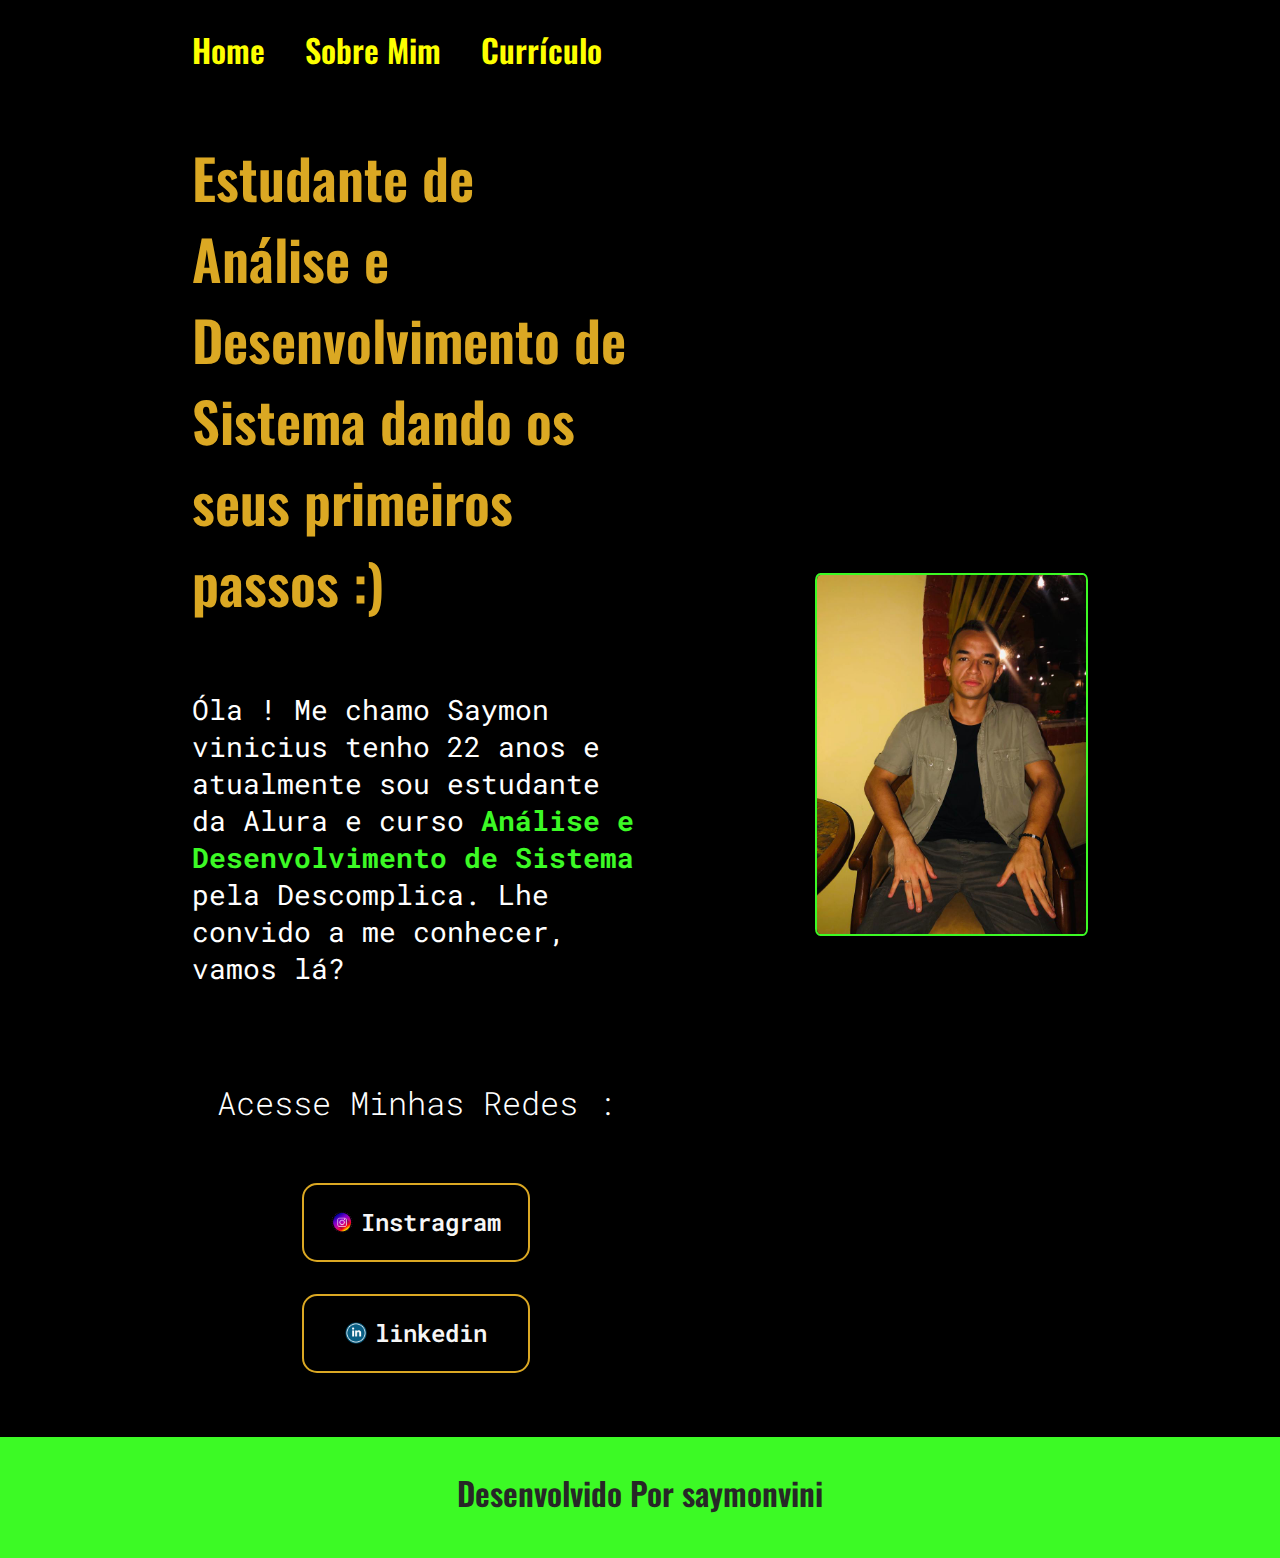
<file: index.html>
<!DOCTYPE html>
<html lang="pt-br">
<head>
    <meta charset="UTF-8">
    <meta http-equiv="X-UA-Compatible" content="IE=edge">
    <meta name="viewport" content="width=device-width, initial-scale=1.0">
    <title>Home</title>
    <link rel="stylesheet" href="./styles/style.css">
</head>
<body>
    <header class="cabecalho">
        <nav class="cabecalho__link">
            <a class="cabecalho__link_p" href="index.html">Home</a>
            <a class="cabecalho__link_p" href="about.html">Sobre Mim</a>
            <a class="cabecalho__link_p" href="other.html">Currículo</a>
        </nav>
    </header>
    <main class="apresentacao">
        <section class="apresentacao__sessao">
        <h1 class="titulos__principal">Estudante de Análise e Desenvolvimento de Sistema dando os seus primeiros passos :) </h1>
        <p class="titulo__texto">Óla ! Me chamo Saymon vinicius tenho 22 anos e atualmente sou estudante da Alura e curso <strong> Análise e Desenvolvimento de Sistema</strong> pela Descomplica. Lhe convido a me conhecer, vamos lá?</p>
        <div class="apresentacao__img">
            <h2 class="titulo__img">Acesse Minhas Redes :</h2>
            <a class="titulo__links" href="https://www.instagram.com/saymonvini/?next=%2F">
                <img class="images__links" src="./images/instagram_png.png">Instragram
            </a>
            <a class="titulo__links" href="https://www.linkedin.com/in/saymon-vinicius-aa4224240/">
                <img class="images__links" src="./images/linkedin_png.png">linkedin
            </a>
        </div>
        </section>
    <img class="apresentacao__foto1" src="./images/WhatsApp Image 2023-02-05 at 18.34.44.jpeg" alt="Foto de Saymon e Kelly">
    </main>
    <footer class="rodape">
        <p>Desenvolvido Por saymonvini</p>
    </footer>
</body>
</html>
</file>
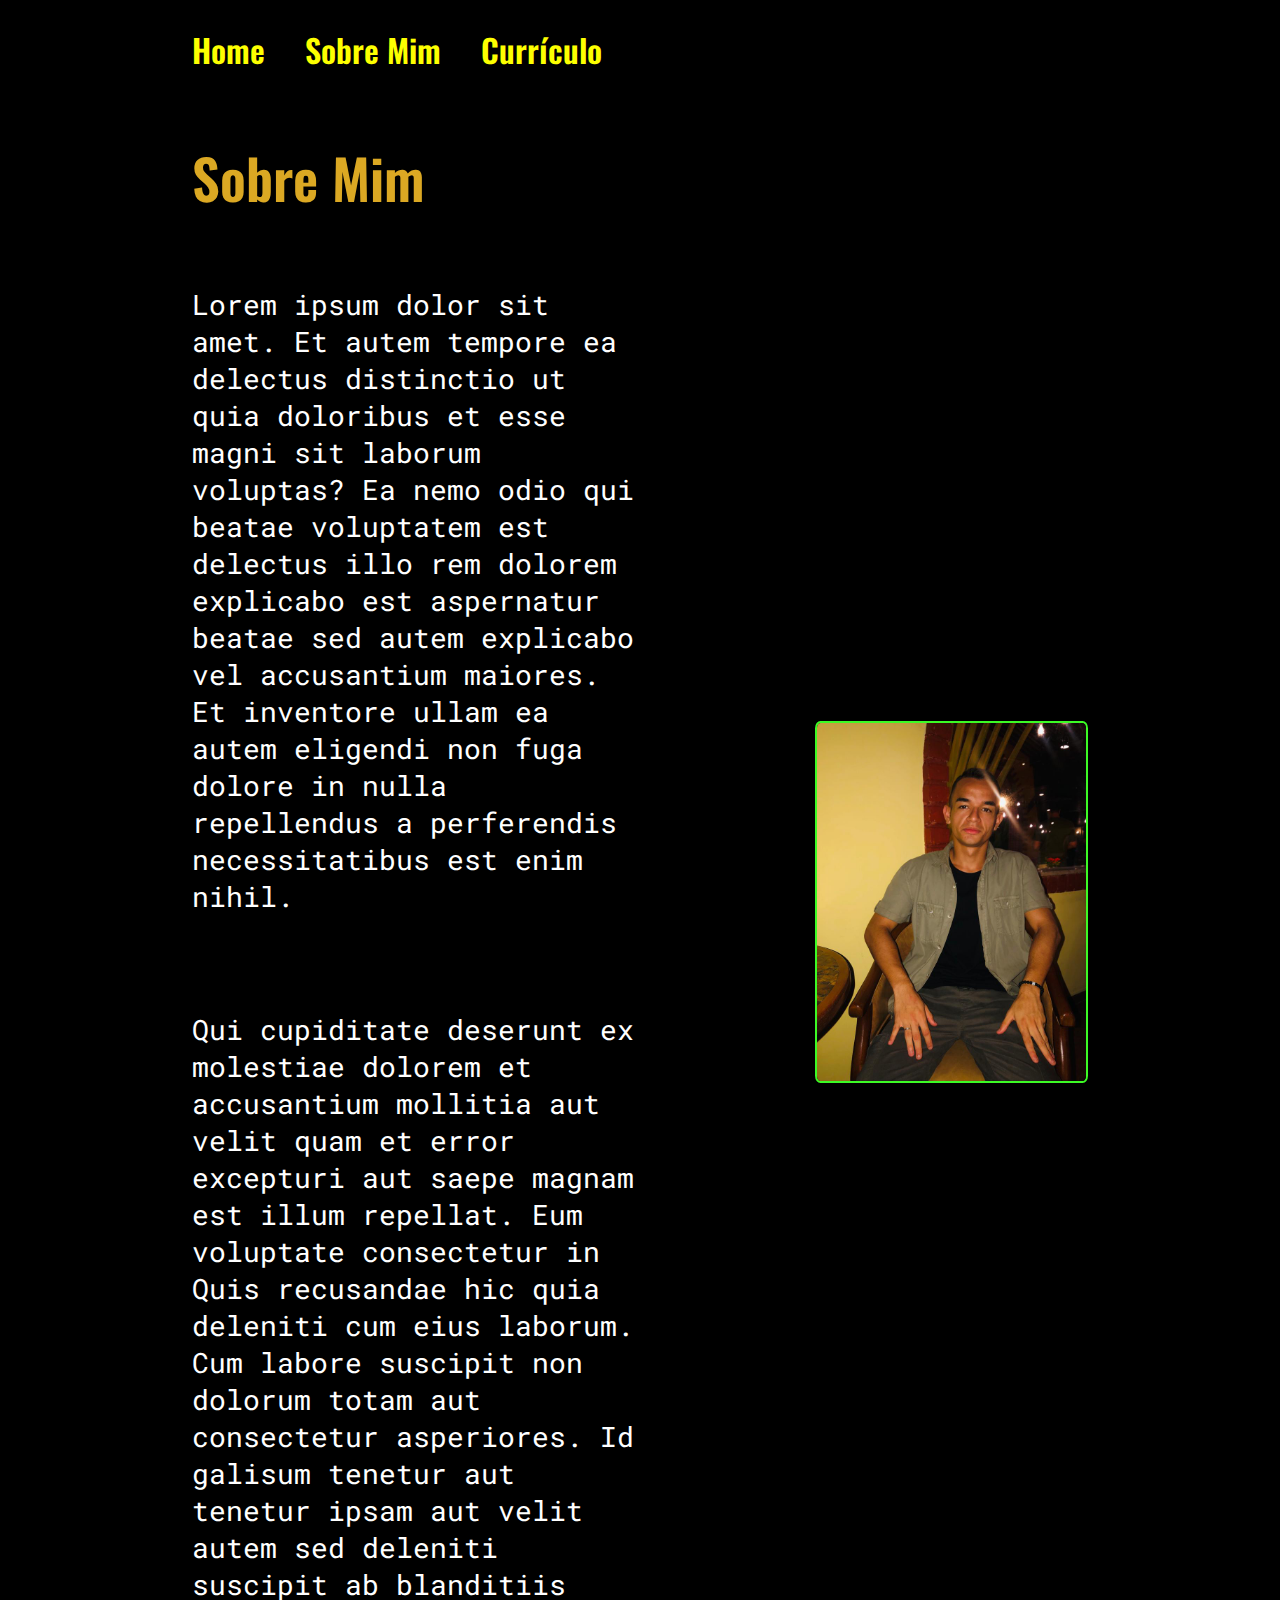
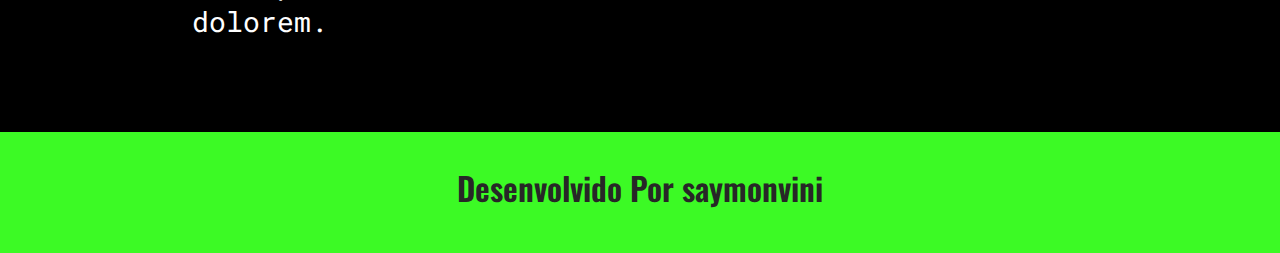
<file: about.html>
<!DOCTYPE html>
<html lang="pt-br">
<head>
    <meta charset="UTF-8">
    <meta http-equiv="X-UA-Compatible" content="IE=edge">
    <meta name="viewport" content="width=device-width, initial-scale=1.0">
    <title>Sobre Mim</title>
    <link rel="stylesheet" href="./styles/style.css">
</head>
<body>
    <header class="cabecalho">
        <nav class="cabecalho__link">
            <a class="cabecalho__link_p" href="index.html">Home</a>
            <a class="cabecalho__link_p" href="about.html">Sobre Mim</a>
            <a class="cabecalho__link_p" href="other.html">Currículo</a>
        </nav>
    </header>
    <main class="apresentacao"> 
        <section class="apresentacao__sessao">
        <h1 class="titulos__principal">Sobre Mim</h1>
        <p class="titulo__texto"> Lorem ipsum dolor sit amet. Et autem tempore ea delectus distinctio ut quia doloribus et esse magni sit laborum voluptas? Ea nemo odio qui beatae voluptatem est delectus illo rem dolorem explicabo est aspernatur beatae sed autem explicabo vel accusantium maiores. Et inventore ullam ea autem eligendi non fuga dolore in nulla repellendus a perferendis necessitatibus est enim nihil.</p>
        <p class="titulo__texto"> Qui cupiditate deserunt ex molestiae dolorem et accusantium mollitia aut velit quam et error excepturi aut saepe magnam est illum repellat. Eum voluptate consectetur in Quis recusandae hic quia deleniti cum eius laborum. Cum labore suscipit non dolorum totam aut consectetur asperiores. Id galisum tenetur aut tenetur ipsam aut velit autem sed deleniti suscipit ab blanditiis dolorem.</p>
        </section>
        <img class="apresentacao__foto1" src="./images/WhatsApp Image 2023-02-05 at 18.34.44.jpeg" alt="Foto de Saymon">
    </main>
    <footer class="rodape">
        <p>Desenvolvido Por saymonvini</p>
    </footer>
</body>
</html>
</file>
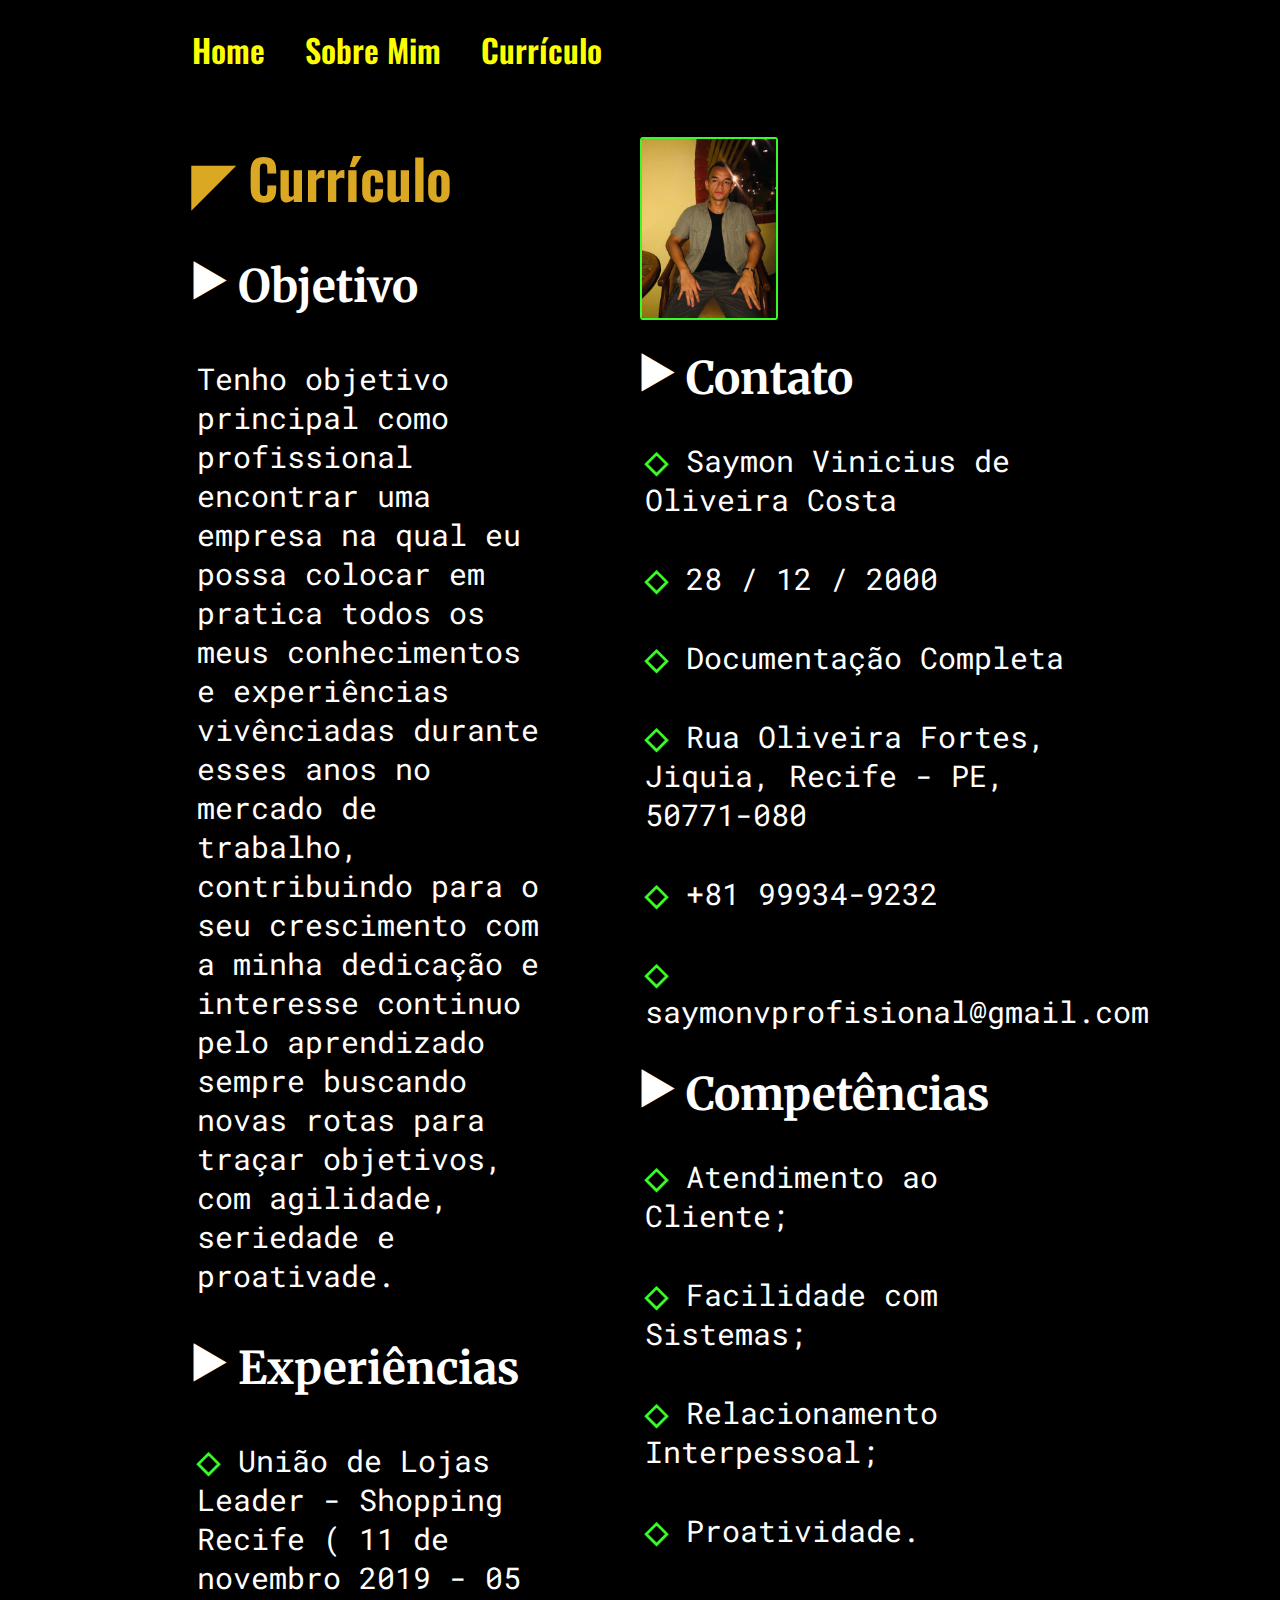
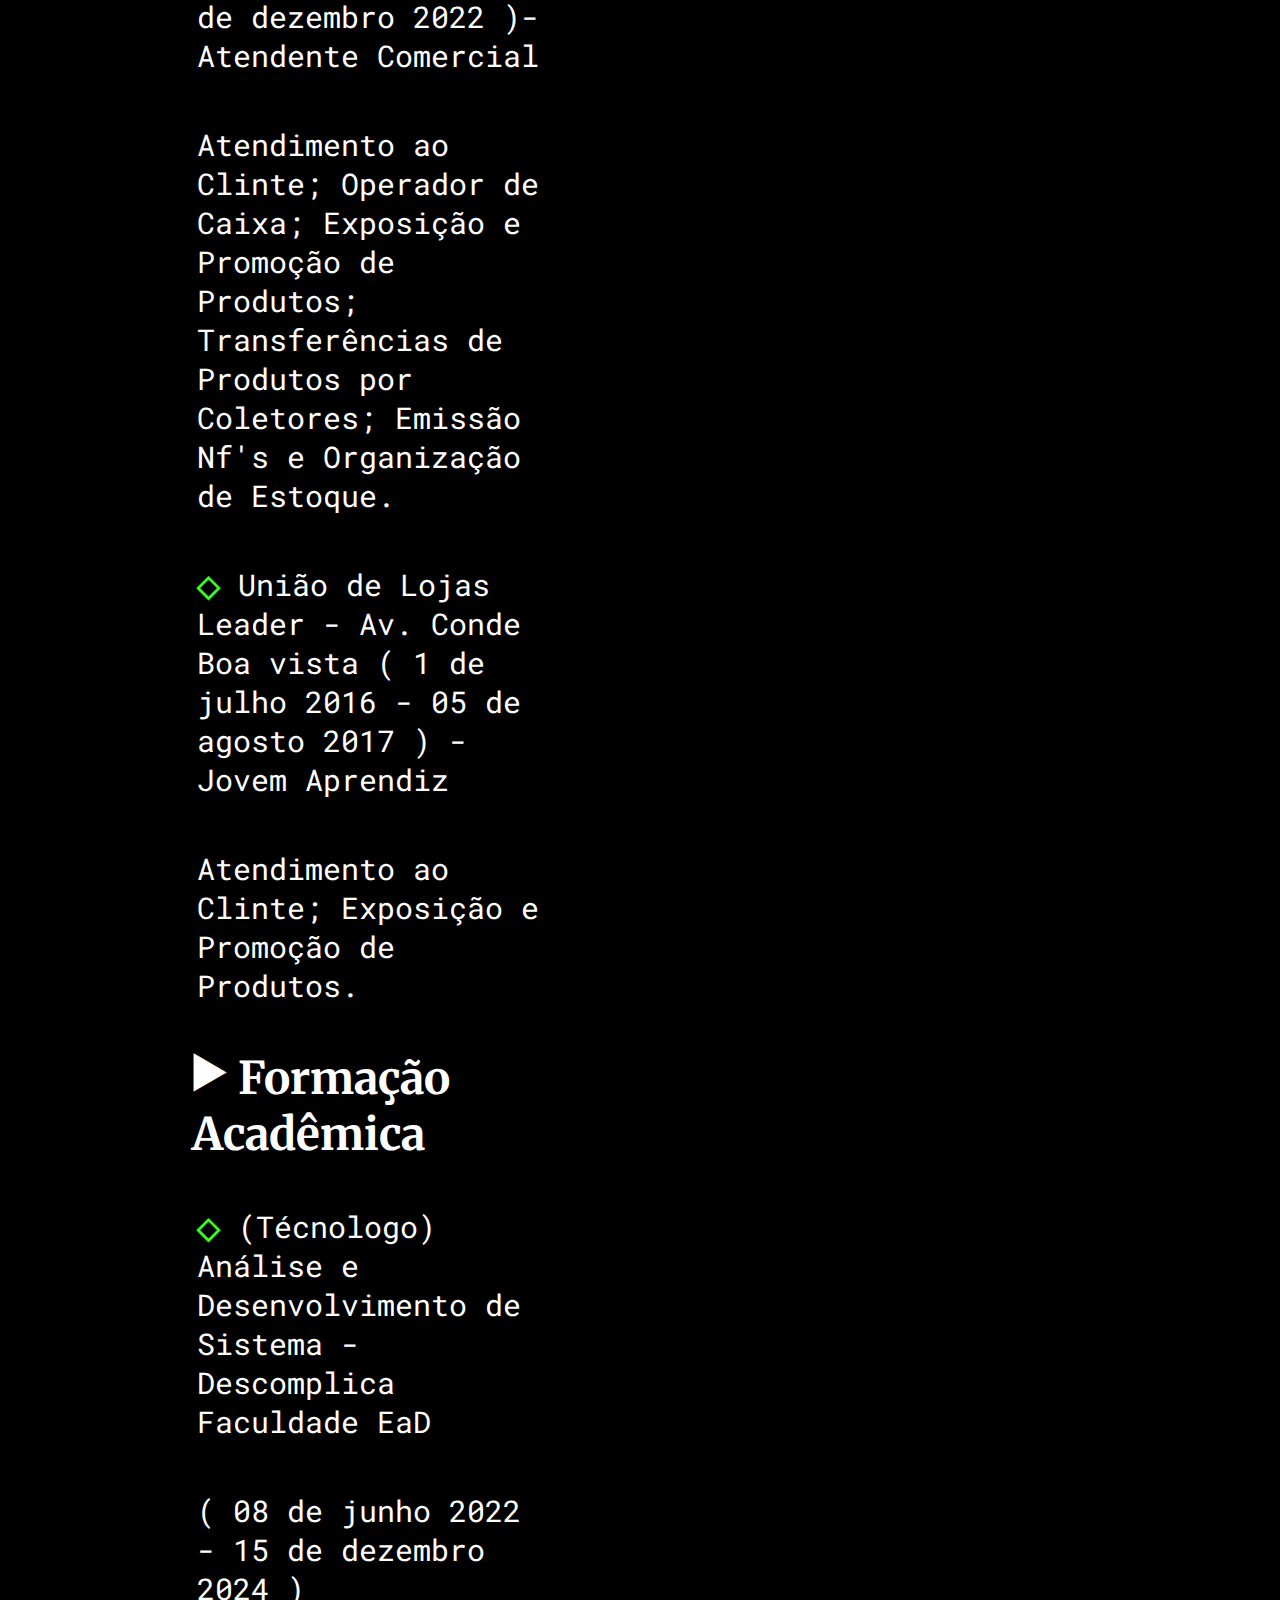
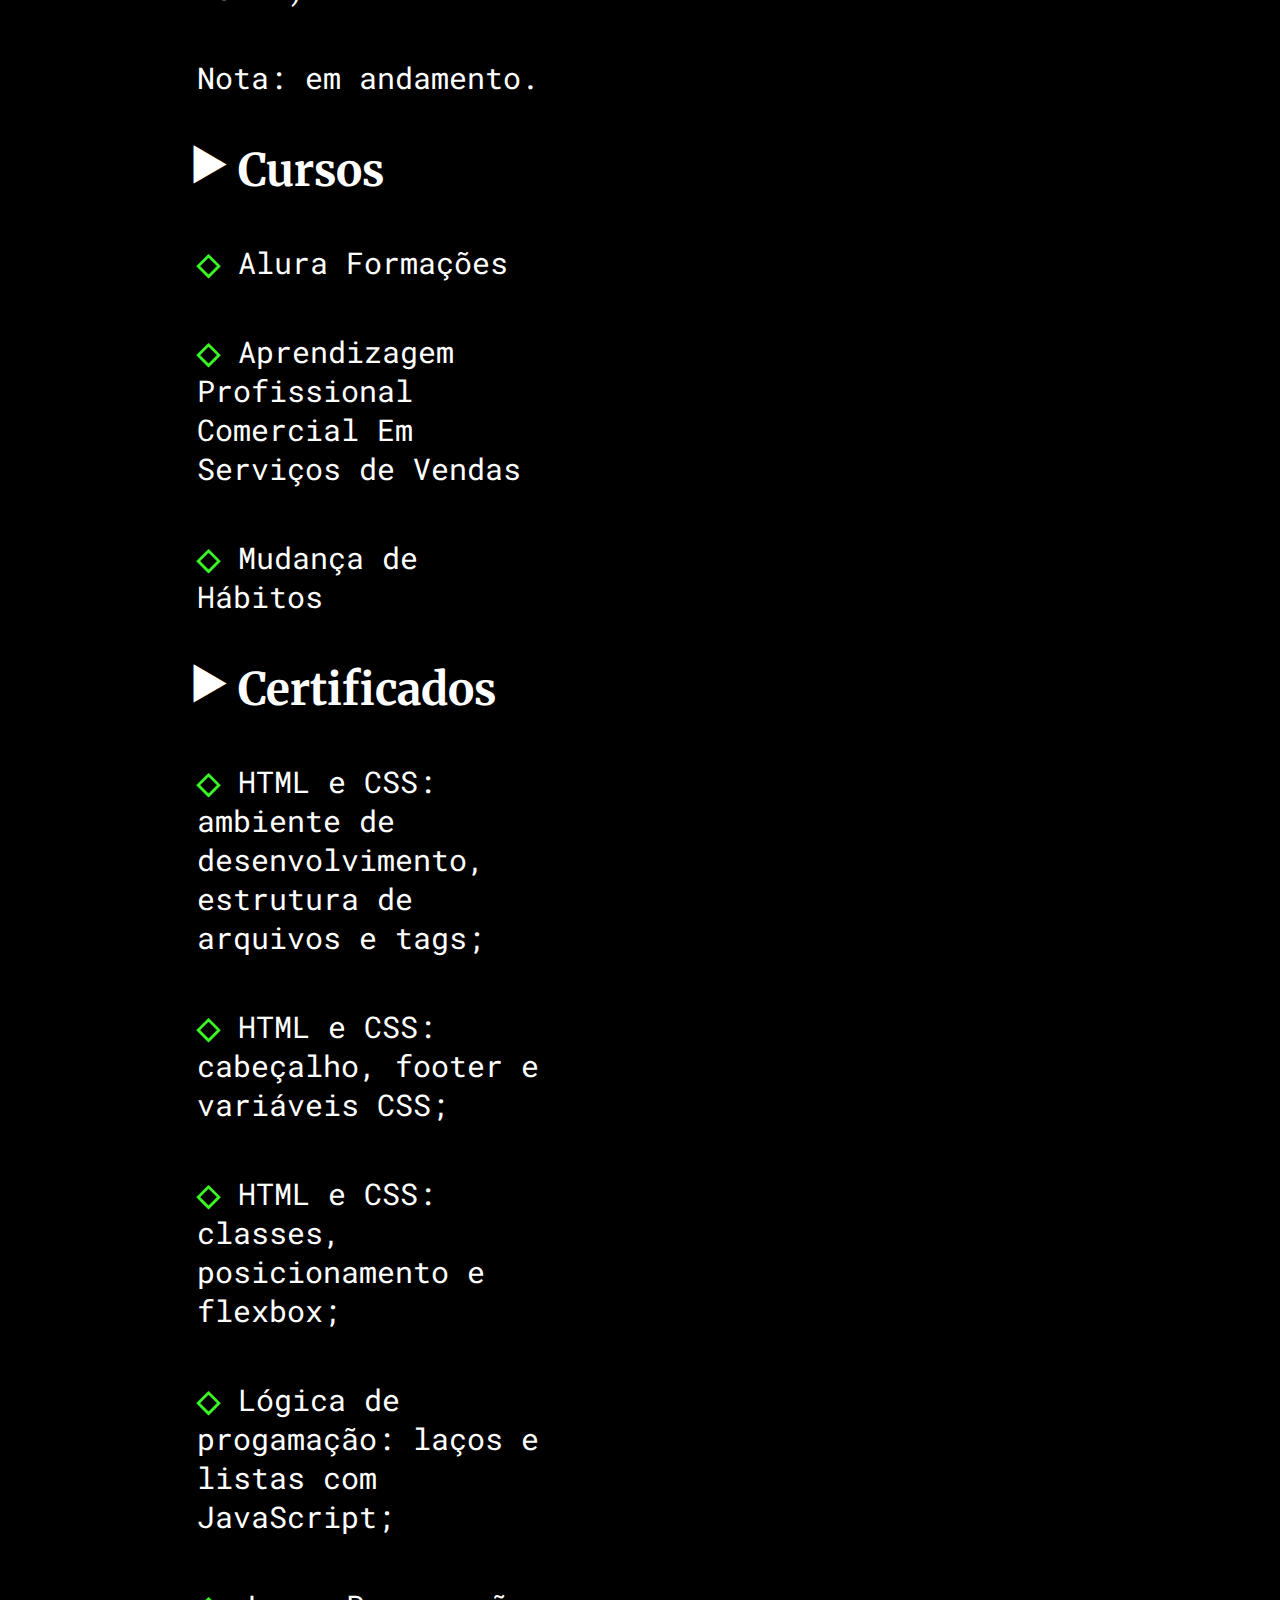
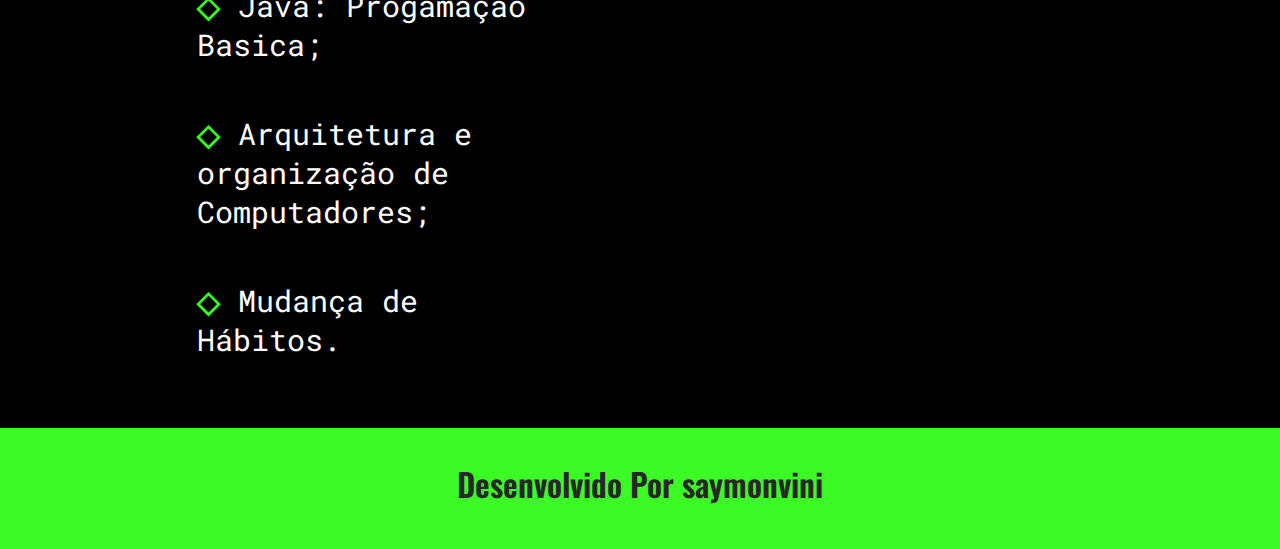
<file: other.html>
<!DOCTYPE html>
<html lang="pt-br">
<head>
    <meta charset="UTF-8">
    <meta http-equiv="X-UA-Compatible" content="IE=edge">
    <meta name="viewport" content="width=device-width, initial-scale=1.0">
    <title>Currículo</title>
    <link rel="stylesheet" href="./styles/style.css">
</head>
<body>
    <header class="cabecalho">
        <nav class="cabecalho__link">
            <a class="cabecalho__link_p" href="index.html">Home</a>
            <a class="cabecalho__link_p" href="about.html">Sobre Mim</a>
            <a class="cabecalho__link_p" href="other.html">Currículo</a>
        </nav>
    </header>
    <main class="apresentacao__curriculo">
        <section class="aprensetacao__estrutura">
            <h1 class="titulos__principal"> &#9700; Currículo</h1>
            <h2 class="titulos__primarios"> &#9654; Objetivo</h2>
            <p class="titulos__secundarios">Tenho objetivo principal como profissional encontrar uma empresa na qual eu possa colocar em pratica todos os meus conhecimentos e experiências vivênciadas durante esses anos no mercado de trabalho, contribuindo para o seu crescimento com a minha dedicação e interesse continuo pelo aprendizado sempre buscando novas rotas para traçar objetivos, com agilidade, seriedade e proativade. </p>

            <h2 class="titulos__primarios">&#9654; Experiências</h2>

            <p class="titulos__secundarios"><strong>&#9671;</strong> União de Lojas Leader - Shopping Recife ( 11 de novembro 2019 - 05 de dezembro 2022 )- Atendente Comercial</p>

            <p class="titulos__secundarios">Atendimento ao Clinte; Operador de Caixa; Exposição e Promoção de Produtos; Transferências de Produtos por Coletores; Emissão Nf's e Organização de Estoque.</p>

            <p class="titulos__secundarios"><strong>&#9671;</strong> União de Lojas Leader - Av. Conde Boa vista
            ( 1 de julho 2016 - 05 de agosto 2017 ) - Jovem Aprendiz</p>

            <p class="titulos__secundarios">Atendimento ao Clinte; Exposição e Promoção de Produtos.</p>

            <h2 class="titulos__primarios">&#9654; Formação Acadêmica</h2>

            <p class="titulos__secundarios"> <strong>&#9671;</strong> (Técnologo) Análise e Desenvolvimento de Sistema - Descomplica Faculdade EaD</p>

            <p class="titulos__secundarios"> ( 08 de junho 2022 - 15 de dezembro 2024 )</p>

            <p class="titulos__secundarios"> Nota: em andamento. </p>

            <h2 class="titulos__primarios">&#9654; Cursos</h2>

            <p class="titulos__secundarios"> <strong>&#9671;</strong> Alura Formações </p>

            <p class="titulos__secundarios"> <strong>&#9671;</strong> Aprendizagem Profissional Comercial Em Serviços de Vendas </p>

            <p class="titulos__secundarios"> <strong>&#9671;</strong> Mudança de Hábitos</p>

            <h2 class="titulos__primarios">&#9654; Certificados</h2>

            <p class="titulos__secundarios"> <strong>&#9671;</strong> HTML e CSS: ambiente de desenvolvimento, estrutura de arquivos e tags;</p>

            <p class="titulos__secundarios"> <strong>&#9671;</strong> HTML e CSS: cabeçalho, footer e variáveis CSS;</p>

            <p class="titulos__secundarios"> <strong>&#9671;</strong> HTML e CSS: classes, posicionamento e flexbox;</p>

            <p class="titulos__secundarios"> <strong>&#9671;</strong> Lógica de progamação: laços e listas com JavaScript;</p>
            <p class="titulos__secundarios"> <strong>&#9671;</strong> Java: Progamação Basica;</p>

            <p class="titulos__secundarios"> <strong>&#9671;</strong> Arquitetura e organização de Computadores;</p>

            <p class="titulos__secundarios"> <strong>&#9671;</strong>  Mudança de Hábitos.</p>
        </section>
        <div class="myDiv">
            <img class="apresentacao__foto1" src="./images/WhatsApp Image 2023-02-05 at 18.34.44.jpeg" alt="foto de saymonvini">
            <h2 class="titulos__primarios">&#9654; Contato</h2>
            
            <p class="titulos__secundarios"> <strong>&#9671;</strong> Saymon Vinicius de Oliveira Costa</p>

            <p class="titulos__secundarios"> <strong>&#9671;</strong> 28 / 12 / 2000</p>

            <p class="titulos__secundarios"> <strong>&#9671;</strong> Documentação Completa</p>

            <p class="titulos__secundarios"> <strong>&#9671;</strong> Rua Oliveira Fortes, Jiquia, Recife - PE, 50771-080</p>

            <p class="titulos__secundarios"> <strong>&#9671;</strong> +81 99934-9232</p>

            <p class="titulos__secundarios"> <strong>&#9671;</strong> saymonvprofisional@gmail.com</p>

            <h2 class="titulos__primarios">&#9654; Competências</h2>

            <p class="titulos__secundarios"> <strong>&#9671;</strong> Atendimento ao Cliente;</p>

            <p class="titulos__secundarios"> <strong>&#9671;</strong> Facilidade com Sistemas;</p>

            <p class="titulos__secundarios"> <strong>&#9671;</strong> Relacionamento Interpessoal;</p>

            <p class="titulos__secundarios"> <strong>&#9671;</strong> Proatividade.</p>
        </div>
    </main>
    <footer class="rodape">
        <p>Desenvolvido Por saymonvini</p>
    </footer>
</body>
</html>
</file>
<file: styles/style.css>
@import url('https://fonts.googleapis.com/css2?family=Merriweather:wght@700&family=Oswald:wght@400;600&family=Roboto+Mono:wght@600&display=swap');

body {
    box-sizing: border-box;
    background-color: black;
    color: white;
    margin: 0%;
    }
strong {
    color: #3CFA25;
}

.apresentacao {
    gap: 82px;
    padding: 5% 15%;
    justify-content: space-between;
    display: flex;
    align-items: center;
}

.titulo__texto {
    font-family: 'Roboto Mono', monospace;
    font-size: 1.75rem;
}

.apresentacao__sessao {
    width: 50%;
    display: flex;
    flex-direction: column;
    gap: 40px;
}

.apresentacao__img {
    display: flex;
    flex-direction: column;
    align-items: center;
    justify-content: space-between;
    gap: 32px;
}

.titulo__links {
    width: 50%;
    border-radius: 15px;
    justify-content: center;
    text-align: center;
    padding: 21.5px 0;
    font-size: 1.5rem;
    text-decoration: none;
    font-family: 'Roboto Mono', monospace;
    color: #f6f6f6;
    font-weight: 600;
    border: 2px solid #DBA823;
    align-items:center;
    display: flex;
    justify-content: center;
    gap: 8px;

}

.titulo__img{
    font-size: 2rem;
    font-family: 'Roboto Mono', monospace;
    font-weight: 300;
}

.titulo__links:hover {
    background-color: #272727;
}

.images__links {
    width: 10%;
}

.apresentacao__foto1 {
    width: 30%;
    border-radius: 2%;
    border: solid 2px #3CFA25;
}


.rodape {
    background-color: #3CFA25;
    color: #272727;
    padding: 0% 0% 10px 0%;
    text-align: center;
    font-size: 2rem;
    font-family: 'Oswald', sans-serif;
    font-weight: 600;
    display: flex;
    justify-content: center;
}

.cabecalho {
    padding: 2% 0% 0% 15%;
}

.cabecalho__link {
    display: flex;
    gap: 40px;
}

.cabecalho__link_p {
    font-size: 2rem;
    display: flex;
    font-family: 'Oswald', sans-serif;
    font-weight: 600;
    text-decoration: none;
    color: #FDFF00;
}

.apresentacao__curriculo{
    gap: 82px;
    padding: 5% 15%;
    justify-content: space-between;
    display: flex;
    align-items: flex-start;
}

.aprensetacao__estrutura {
    width: 50%;
    display: flex;
    flex-direction: column;
    gap: 40px;
}

.titulos__primarios {
    font-family: 'Merriweather', serif;
    font-size: 2.81rem;
    color: white;
    margin: 0%;
}

.titulos__secundarios {
    font-size: 1.87rem;
    font-family: 'Roboto Mono', monospace;
    margin: 0%;
    padding: 5px;
}

.titulos__principal {
    font-family: 'Oswald', sans-serif;
    font-size: 3.43rem;
    color: #DBA823;
    font-weight: 600;
    margin: 0%;
}

.myDiv {
    width: 50%;
    display: flex;
    flex-direction: column;
    gap: 30px;
}

.apresentacao__theer{
    padding: 5% 15%;
    justify-content: space-evenly;
    display: flex;
    gap: 2px;
}

@media (max-width: 1200px) {
    .apresentacao {
        flex-direction: column-reverse;
        padding: 5%;
    }

    .apresentacao__curriculo {
        flex-direction: column-reverse;
        padding: 5%;
        align-items: normal;
    }

    .apresentacao__sessao {
        width: auto;
        text-align: center;
    }
    
    .aprensetacao__estrutura {
        width: auto;
    }

    .myDiv {
        width: auto;
    }

    .cabecalho {
        padding: 10%;
    }

    .cabecalho__link {
        justify-content: center;
    }

    .apresentacao__foto1 {
        width: 50%;
    }
}
</file>
